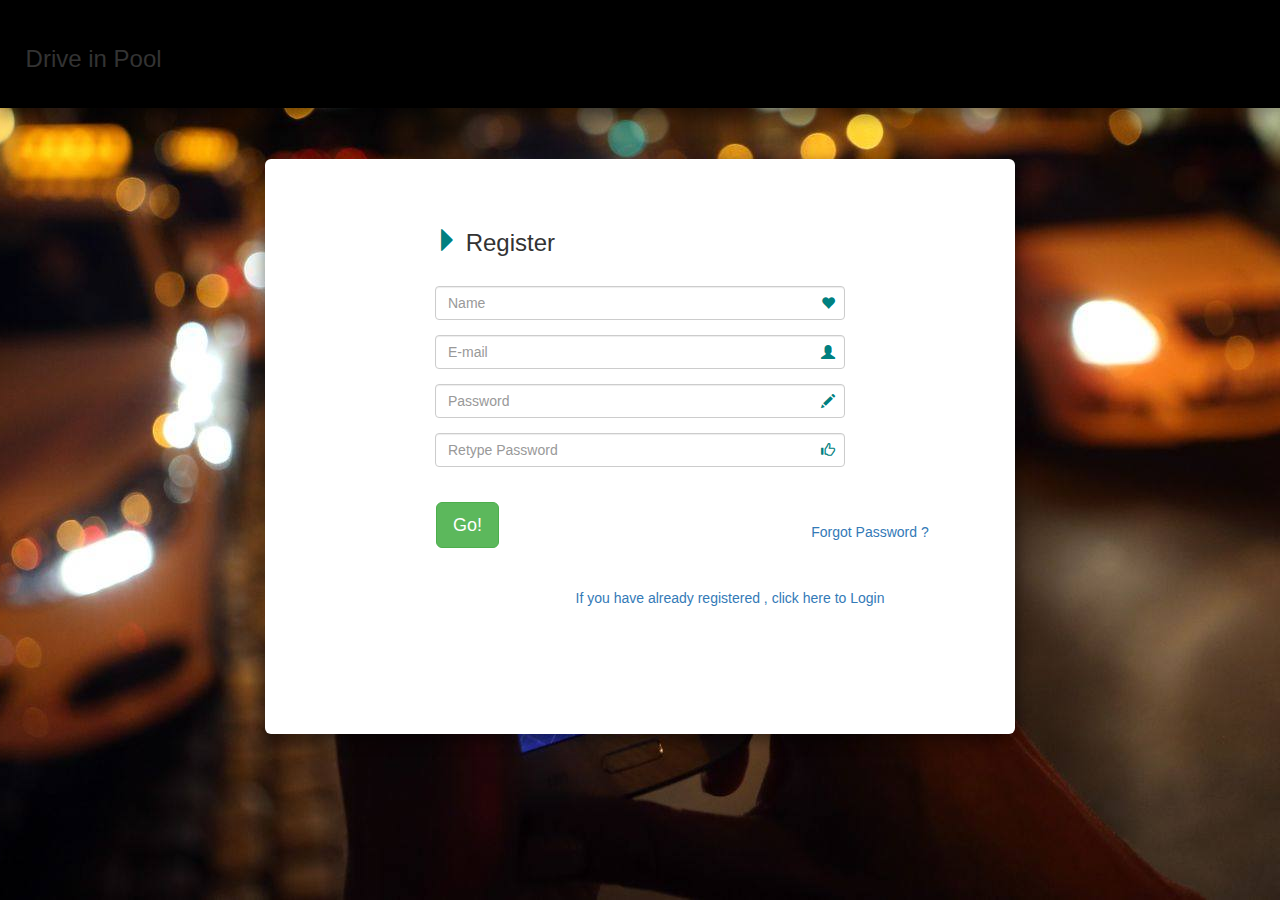
<file: index.html>
<!DOCTYPE html>
<html lang = "en">
   
   <head>
      <meta charset = "utf-8">
      <meta http-equiv = "X-UA-Compatible" content = "IE = edge">
      <meta name = "viewport" content = "width = device-width, initial-scale = 1">
      <title>Bootstrap 101 Template</title>      
   	  <!-- Latest compiled and minified CSS -->
	 <link rel="stylesheet" href="dist/css/bootstrap.css">	
	 <link rel="stylesheet" type="text/css" href="style.css">	      
   </head>
   
   <body>
    <div class="nav">
      <h3>Drive in Pool</h3>
   </div>
   <div class="container ">
   	<div class="row">
   		<div class="col-sm-8 col-sm-offset-2">
   <div class="jumbotron">
      	<div class="row">
      		<div class="col-sm-8 col-sm-offset-2">
      		<h3><span class="glyphicon glyphicon-triangle-right"></span>&nbsp;Register</h3>
      		<br>
      		</div>
        </div>
        <form class="form-horizontal" role="form" id="myform" method="post" action="code_exec.php">
        <div class="form-group has-feedback">
        	<div class="col-sm-8 col-sm-offset-2">
        		<span class="form-control-feedback glyphicon glyphicon-heart"></span>
        	<input type="name" class="form-control" name="user" placeholder="Name" required >

        	</div>

        </div>
        <div class="form-group has-feedback">
          <div class="col-sm-8 col-sm-offset-2">
            <span class="form-control-feedback glyphicon glyphicon-user"></span>
          <input type="email" class="form-control" name="email" placeholder="E-mail" required >

          </div>
          
        </div>
        <div class="form-group has-feedback">
        	<div class="col-sm-8 col-sm-offset-2">
        		<span class="form-control-feedback glyphicon glyphicon-pencil"></span>
         	<input type="password" class="form-control" name="pass" placeholder="Password" required >
         	</div>
        </div>
        <div class="form-group has-feedback">
          <div class="col-sm-8 col-sm-offset-2">
            <span class="form-control-feedback glyphicon glyphicon-thumbs-up"></span>
          <input type="password" class="form-control" name="rpass" placeholder="Retype Password" required >

          </div>
          
        </div>
        <br>
        <div class="form-group">
        	<div class="row">
        	<div class="col-sm-2 col-xs-offset-1 col-sm-offset-2">
        <button type="Submit" class="btn btn-success btn-lg">Go!</button>
            </div>
            <div class="col-sm-4 col-xs-offset-1 col-sm-offset-4">
            	<br>
            	<a href="">Forgot Password ?</a>        
            </div>          
        </div>
        <br> <br>
        <div class="form-group">
        	<div class="row">
        		<div class="col-sm-offset-3 col-xs-offset-1">
        		<a href="login.php">If you have already registered , click here to Login</a>
        		</div>
        	</div>
        </div>
        </div>
     </form>

</div>
</div>
</div>


   </div>
      
      <!-- jQuery (necessary for Bootstrap's JavaScript plugins) -->
      <script src = "https://ajax.googleapis.com/ajax/libs/jquery/1.11.1/jquery.min.js"></script>
      
      <!-- Include all compiled plugins (below), or include individual files as needed -->
      <script src = "//maxcdn.bootstrapcdn.com/bootstrap/3.3.1/js/bootstrap.min.js"></script>
      <!-- Latest compiled and minified JavaScript -->
    <script src="dist/js/bootstrap.min.js"></script>


   </body>
</html>
</file>
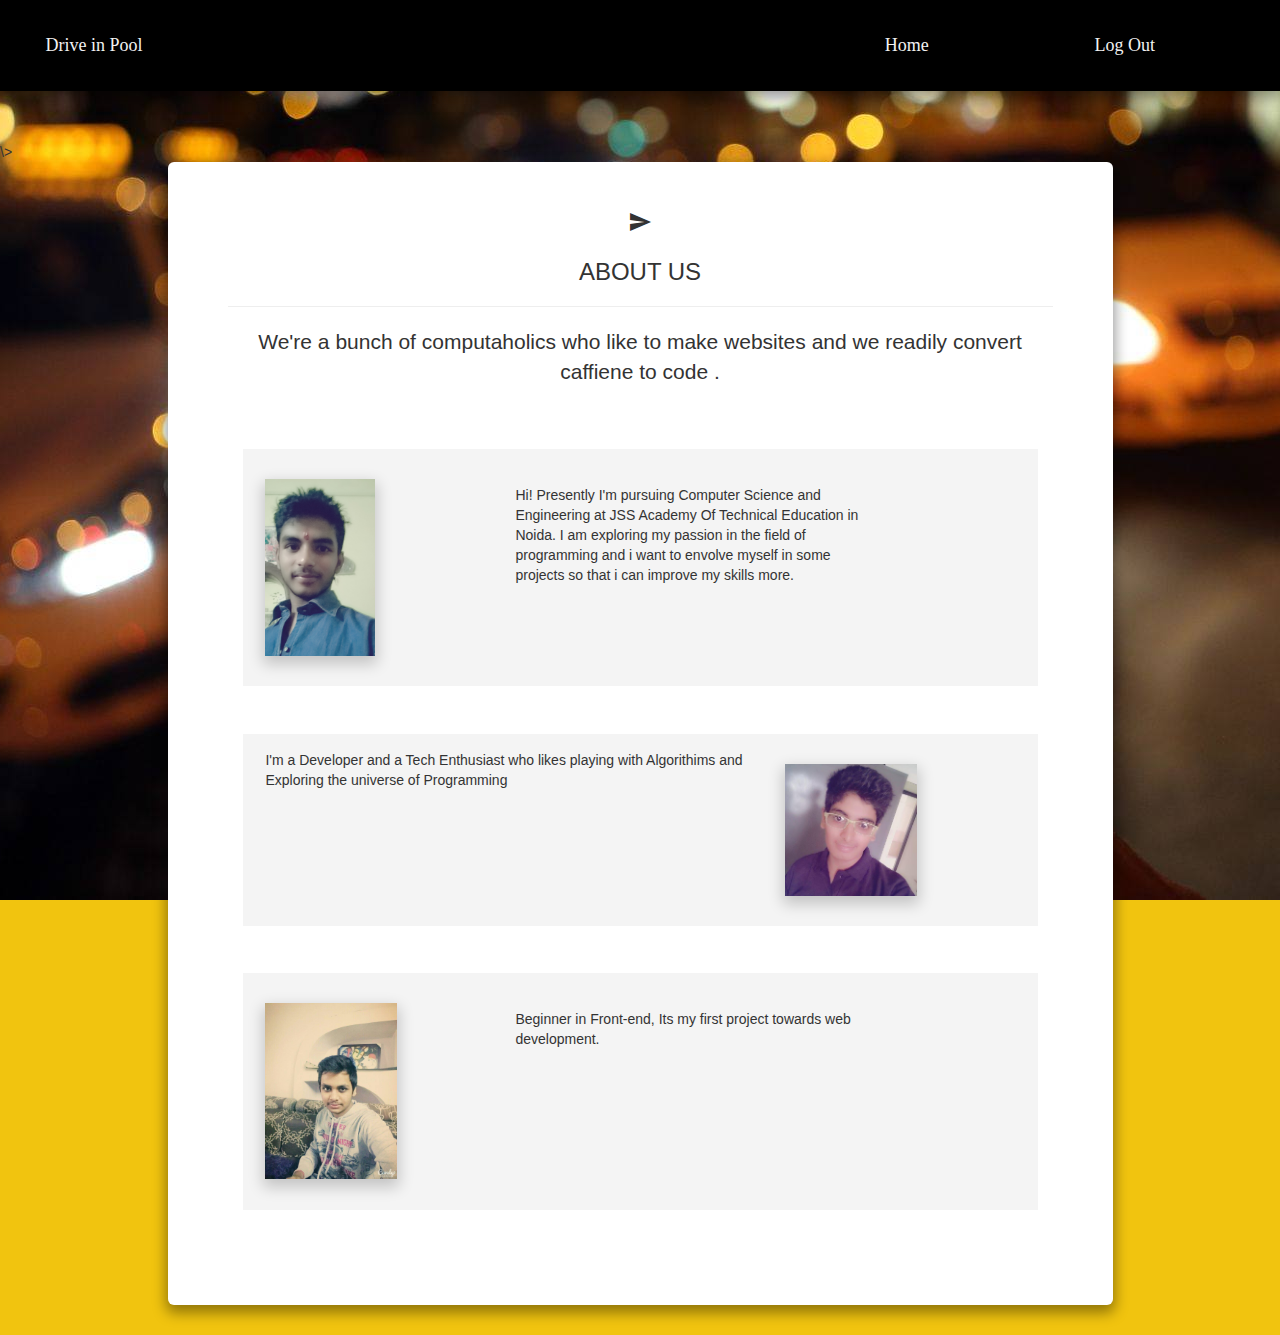
<file: about.html>
<!DOCTYPE html>
<html lang = "en">
   
   <head>
      <meta charset = "utf-8">
      <meta http-equiv = "X-UA-Compatible" content = "IE = edge">
      <meta name = "viewport" content = "width = device-width, initial-scale = 1">
      <title>About</title>      
   	  <!-- Latest compiled and minified CSS -->
	 <link rel="stylesheet" href="dist/css/bootstrap.css">	
	 <link rel="stylesheet" type="text/css" href="style.css">	     
   <link href="https://fonts.googleapis.com/icon?family=Material+Icons"
      rel="stylesheet">
      <style type="text/css">
      body {
        background-color: #F1C40F;
      }
      </style> 
   </head>
   
   <body>
    <div class="nav">
      <div class="row">
        <div class="col-sm-4">
          <h4>Drive in Pool</h4>
          </div>
        <div class="col-sm-2 col-sm-offset-4"><a href="home.php"><h4>Home</h4></a></div>
        <div class="col-sm-2"><a href="logout.php"><h4>Log Out</h4></a></div>
    </div>
   </div>\>
   <div class="container ">
   	<div class="row">
   		<div class="col-sm-10 col-sm-offset-1 ">
   <div class="jumbotron">
     <section>
<div>
  <i class="material-icons">send</i>
<h3>ABOUT US</h3>
<hr>
<p>We're a bunch of computaholics who like to make websites and we readily convert caffiene to code .</p>
<div class="container">
<div class="content animated fadeInUp row">
  <div class="pic col-sm-6"><img src="ankit.jpg" style="width:50%; height:60%;"></div>
  <br>
  <div class="desc col-sm-6 center">Hi! Presently I'm pursuing Computer Science and Engineering at JSS Academy Of Technical Education in Noida.
I am exploring my passion in the field of programming and i want to envolve myself in some projects so that i can improve my skills more.</div>
</div>
<div class="content animated fadeInUp row">
  <div class="desc col-sm-8 center">I'm a Developer and a Tech Enthusiast who likes playing with Algorithims and Exploring 
the universe of Programming</div>
  <div class="pic col-sm-3"><img src="aditya.jpg"></div>
</div>
<div class="content animated fadeInUp row">
  <div class="pic col-sm-3 center"><img src="ambar.jpg"></div>
  <br>
  <div class="desc col-sm-6">Beginner in Front-end, Its my first project towards web development.</div>
</div>
</div>

</div>
</section>
   </div>
      	
   </div>
</div>

   </div>
      
      <!-- jQuery (necessary for Bootstrap's JavaScript plugins) -->
      <script src = "https://ajax.googleapis.com/ajax/libs/jquery/1.11.1/jquery.min.js"></script>
      
      <!-- Include all compiled plugins (below), or include individual files as needed -->
      <script src = "//maxcdn.bootstrapcdn.com/bootstrap/3.3.1/js/bootstrap.min.js"></script>
      <!-- Latest compiled and minified JavaScript -->
    <script src="dist/js/bootstrap.min.js"></script>


   </body>
</html>
</file>
<file: style.css>
body {
	margin: 0;
	padding:0;
	background-color: #337ab7;
	background-image: url("assets/d.jpeg");
	background-position: top;
	background-repeat: no-repeat;
}
.nav h4{
    color: #f2f2f2 ;
	margin-left: 20px;
	font-family: "Roboto", sans serif;
	
}
.nav {
	background-color: #000;
	margin-bottom: 4%;
	padding: 2%;
	box-shadow: 1px 5px 14px 2px rgba(0,0,0,0.4);
	border-bottom: 5px #fff;
}
.jumbotron {
	background-color: #fff;
	box-shadow: 0px 6px 14px 2px rgba(0,0,0,0.4);
}
.glyphicon {
	color: teal;
}
form {
	text-align: center;
	margin-bottom: 10%;
}
img {
	margin-top: 1em;
	height: 60%;
	width: 60%;
	max-height: 250px;
	max-width: 250px;
	box-shadow: 0px 6px 14px 2px rgba(0,0,0,0.2);

}
section {
	text-align: center;
}
.content {
	text-align: left;
	background-color: #f4f4f4;
	margin: 6% auto;
	padding: 2% 1% 3.8% 1%;
}
section .pic {
	height: 40%;
	width: 40%;
	max-height: 250px;
	max-width: 250px;

}
</file>
